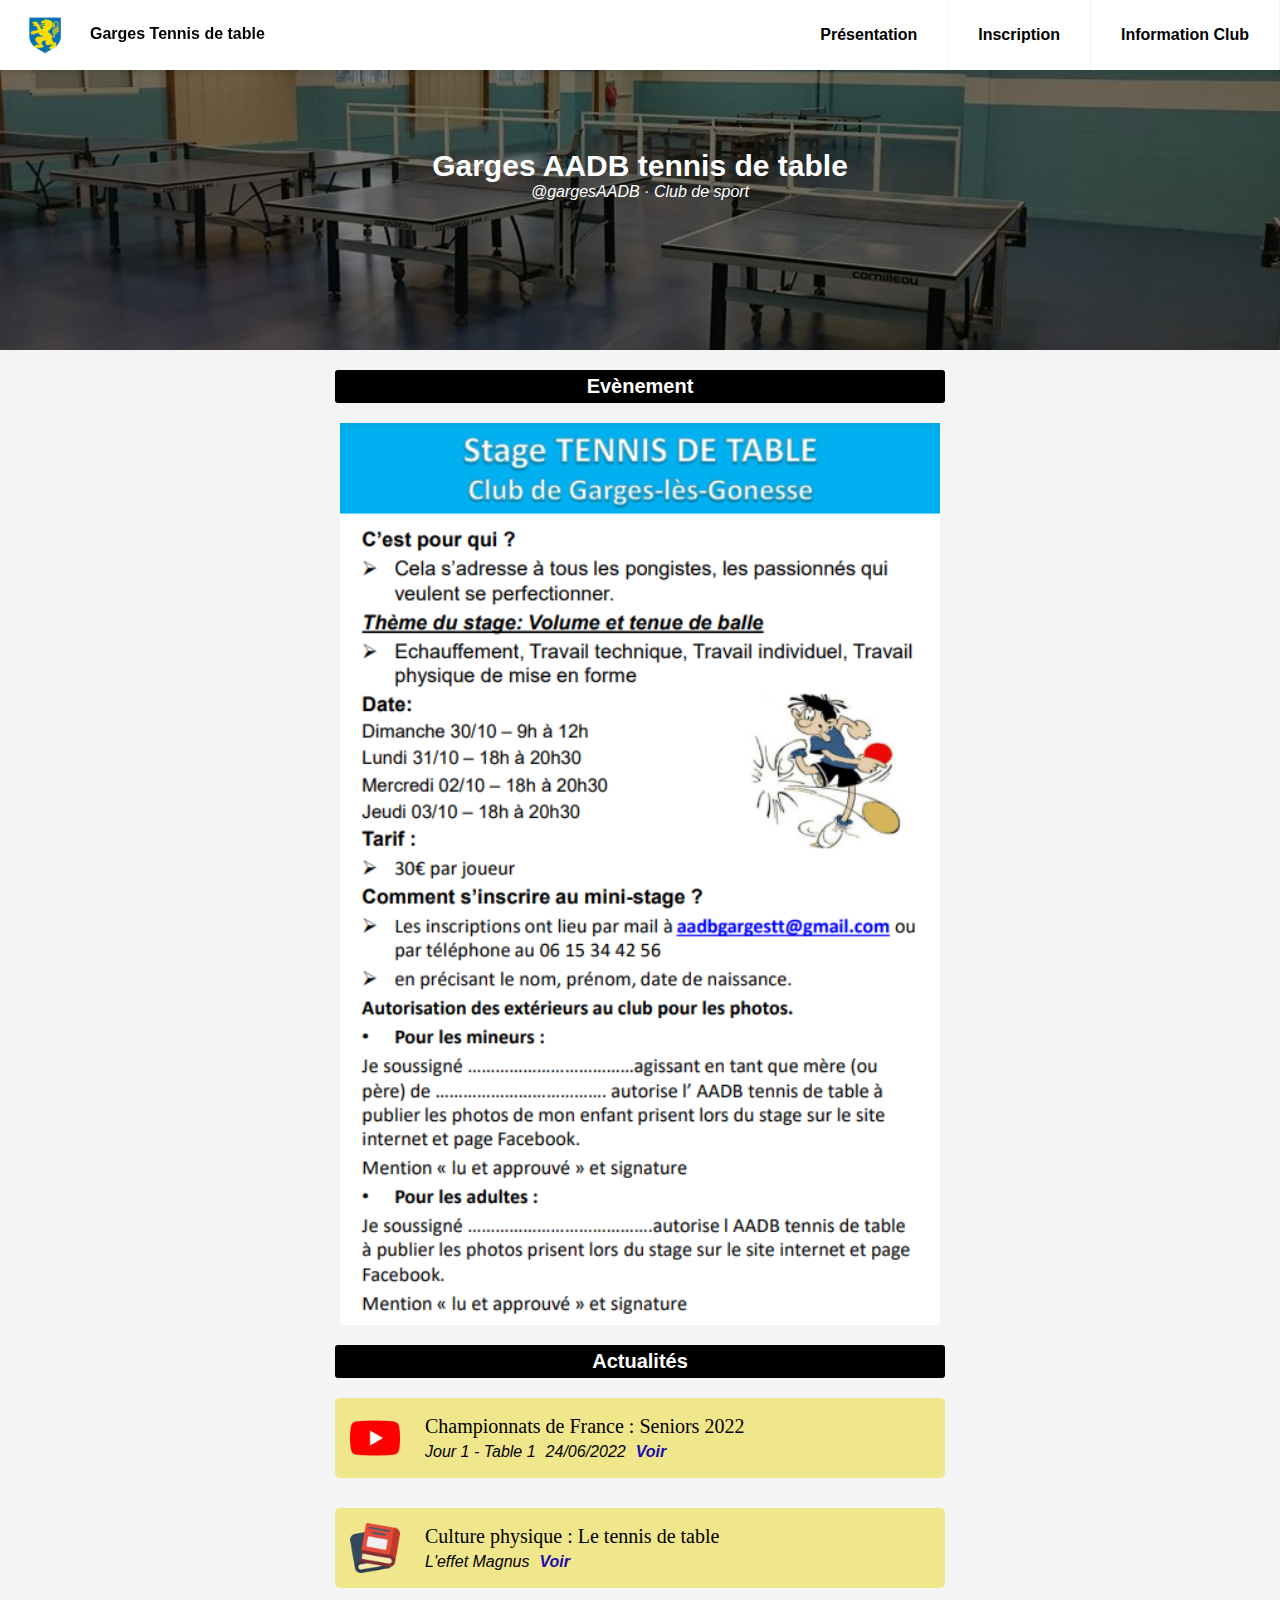
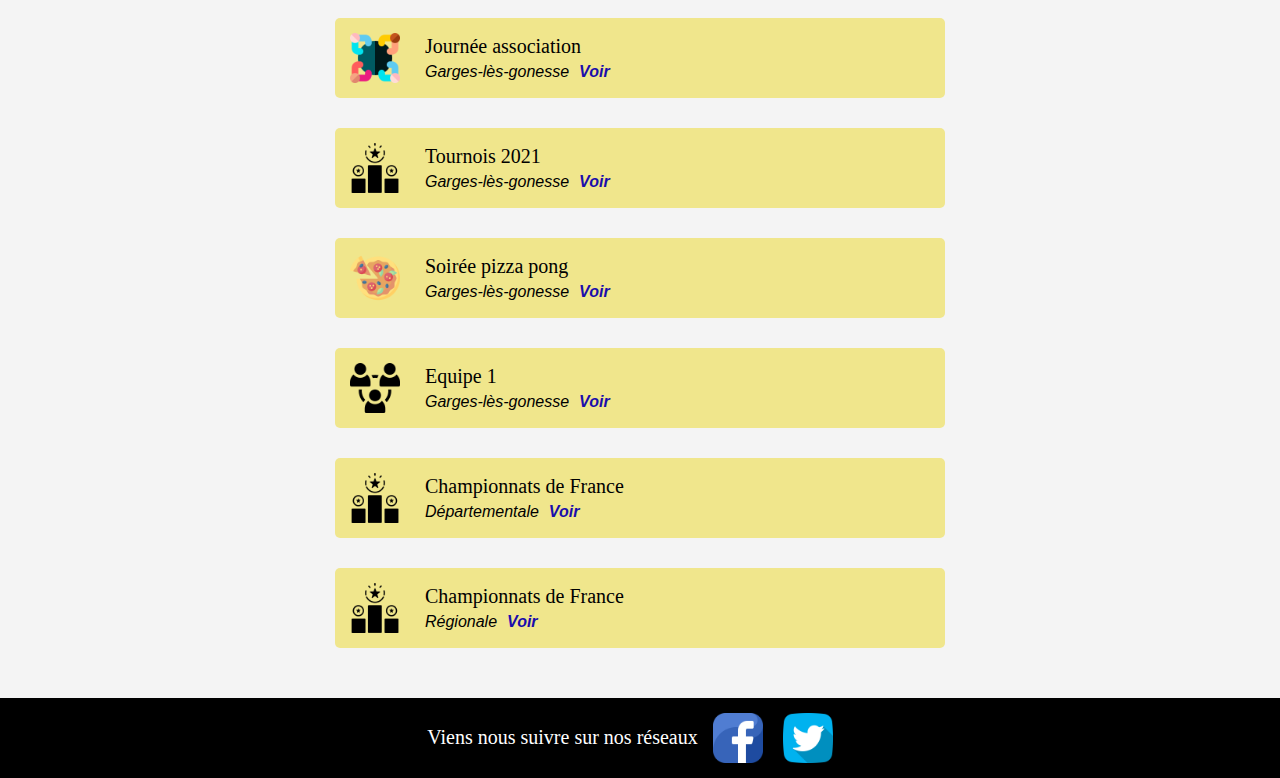
<file: index.html>
<body>
    <head>
        <link rel="stylesheet" href="style.css">
        <meta charset="UTF-8">
        <meta name="viewport" content="width=device-width, initial-scale=1">
    </head>
        <header class="header">
            <div class="header_left">
                <a href="index.html" class="logo"><img src="img/logo.png" width="50" alt=""></a>
                <span class="title_header">Garges Tennis de table</span>
            </div>
            <input class="menu-btn" type="checkbox" id="menu-btn" />
            <label class="menu-icon" for="menu-btn"><span class="navicon"></span></label>
            <ul class="menu">
              <li><a href="#">Présentation</a></li>
              <li><a href="#about">Inscription</a></li>
              <li><a href="information.html">Information Club</a></li>
            </ul>
          </header>

          <div class="container_layout">
            <div class="main_title">Garges AADB tennis de table</div>
            <div class="sub_title">@gargesAADB  · Club de sport</div>
          </div>

          <div class="container_home">
            <div class="container_events">
                <div class="event">Evènement</div>
                <div class="content_event">
                    <div class="img_event"><img src="img/stage-30-10.png" width="600" height="" alt="stage"></div>
                </div>
            </div>
            <div class="container_news">
                <div class="news">Actualités</div>
                <div class="content_new">
                    <div class="img_news"><img src="img/youtube.png" width="50" alt=""></div>
                    <div class="first_row">
                        <div class="title_news">Championnats de France : Seniors 2022</div>
                        <div class="second_row">
                            <div class="description_news">Jour 1 - Table 1</div>
                            <div class="date_news">24/06/2022</div>
                            <div class="details"><a href="https://www.youtube.com/watch?v=EaOwbRDHujE" target="_blank">Voir</a></div>
                        </div>
                    </div>
                </div>
                <div class="content_new">
                    <div class="img_news"><img src="img/book.png" width="50" alt=""></div>
                    <div class="first_row">
                        <div class="title_news">Culture physique : Le tennis de table</div>
                        <div class="second_row">
                            <div class="description_news">L'effet Magnus</div>
                            <div class="details"><a href="https://www.arte.tv/fr/videos/100100-009-A/culture-physique/" target="_blank">Voir</a></div>
                        </div>
                    </div>
                </div>
                <div class="content_new">
                    <div class="img_news"><img src="img/reunion.png" width="50" alt=""></div>
                    <div class="first_row">
                        <div class="title_news">Journée association</div>
                        <div class="second_row">
                            <div class="description_news">Garges-lès-gonesse</div>
                            <div class="details"><a href="news/news2.html">Voir</a></div>
                        </div>
                    </div>
                </div>
                <div class="content_new">
                    <div class="img_news"><img src="img/competitif.png" width="50" alt=""></div>
                    <div class="first_row">
                        <div class="title_news">Tournois 2021</div>
                        <div class="second_row">
                            <div class="description_news">Garges-lès-gonesse</div>
                            <div class="details"><a href="news/news1.html">Voir</a></div>
                        </div>
                    </div>
                </div>
                <div class="content_new">
                    <div class="img_news"><img src="img/pizza.png" width="50" alt=""></div>
                    <div class="first_row">
                        <div class="title_news">Soirée pizza pong</div>
                        <div class="second_row">
                            <div class="description_news">Garges-lès-gonesse</div>
                            <div class="details"><a href="news/news3.html">Voir</a></div>
                        </div>
                    </div>
                </div>
                <div class="content_new">
                    <div class="img_news"><img src="img/equipe.png" width="50" alt=""></div>
                    <div class="first_row">
                        <div class="title_news">Equipe 1</div>
                        <div class="second_row">
                            <div class="description_news">Garges-lès-gonesse</div>
                            <div class="details"><a href="news/news4.html">Voir</a></div>
                        </div>
                    </div>
                </div>
                <div class="content_new">
                    <div class="img_news"><img src="img/competitif.png" width="50" alt=""></div>
                    <div class="first_row">
                        <div class="title_news">Championnats de France</div>
                        <div class="second_row">
                            <div class="description_news">Départementale</div>
                            <div class="details"><a href="news/news6.html">Voir</a></div>
                        </div>
                    </div>
                </div>
                <div class="content_new">
                    <div class="img_news"><img src="img/competitif.png" width="50" alt=""></div>
                    <div class="first_row">
                        <div class="title_news">Championnats de France</div>
                        <div class="second_row">
                            <div class="description_news">Régionale</div>
                            <div class="details"><a href="news/news5.html">Voir</a></div>
                        </div>
                    </div>
                </div>
            </div>
          </div>
    <footer>
        <div class="footer_bot">
            <div class="text_footer">Viens nous suivre sur nos réseaux </div>
            <div class="icon_footer"><a href="https://www.facebook.com/gargesAADB" target="_blank"><img src="img/facebook.png" width="50" alt=""></a><a href=""><img src="img/twitter.png" width="50" alt=""></a></div>
        </div>
    </footer>
</body>
</file>
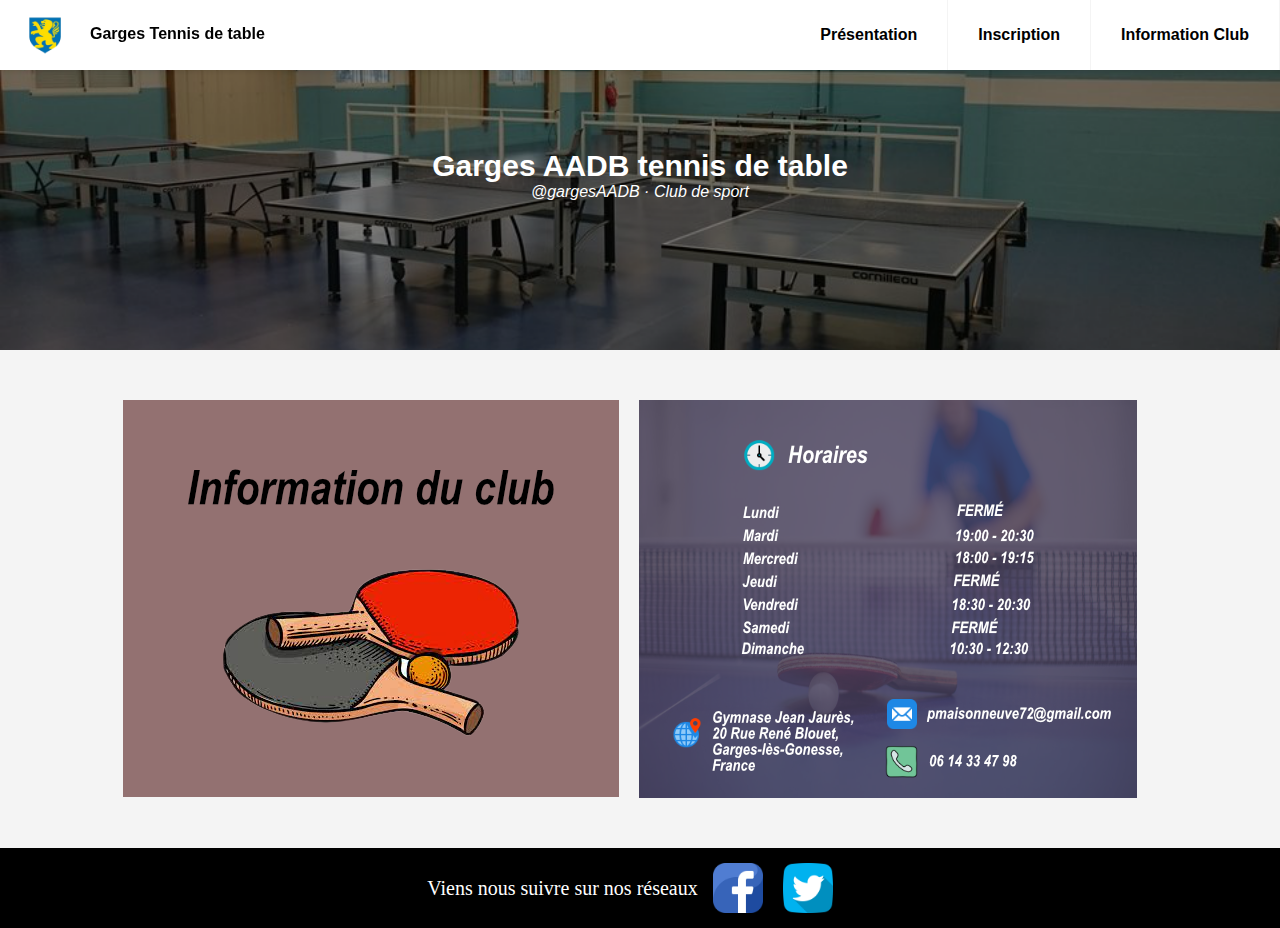
<file: information.html>
<body>
    <head>
        <link rel="stylesheet" href="style.css">
        <meta charset="UTF-8">
        <meta name="viewport" content="width=device-width, initial-scale=1">
    </head>
        <header class="header">
            <div class="header_left">
                <a href="index.html" class="logo"><img src="img/logo.png" width="50" alt=""></a>
                <span class="title_header">Garges Tennis de table</span>
            </div>
            <input class="menu-btn" type="checkbox" id="menu-btn" />
            <label class="menu-icon" for="menu-btn"><span class="navicon"></span></label>
            <ul class="menu">
              <li><a href="#">Présentation</a></li>
              <li><a href="#about">Inscription</a></li>
              <li><a href="information.html">Information Club</a></li>
            </ul>
          </header>

          <div class="container_layout">
            <div class="main_title">Garges AADB tennis de table</div>
            <div class="sub_title">@gargesAADB  · Club de sport</div>
          </div>

          <div class="container_infoclub">
            <div class="section_img"><img src="img/infoclub.png" alt="infoclub"></div>
            <div class="section_img"><img src="img/infoclub-desc.png" alt="infoclub"></div>
          </div>

    <footer>
        <div class="footer_bot">
            <div class="text_footer">Viens nous suivre sur nos réseaux </div>
            <div class="icon_footer"><a href="https://www.facebook.com/gargesAADB" target="_blank"><img src="img/facebook.png" width="50" alt=""></a><a href=""><img src="img/twitter.png" width="50" alt=""></a></div>
        </div>
    </footer>
</body>
</file>
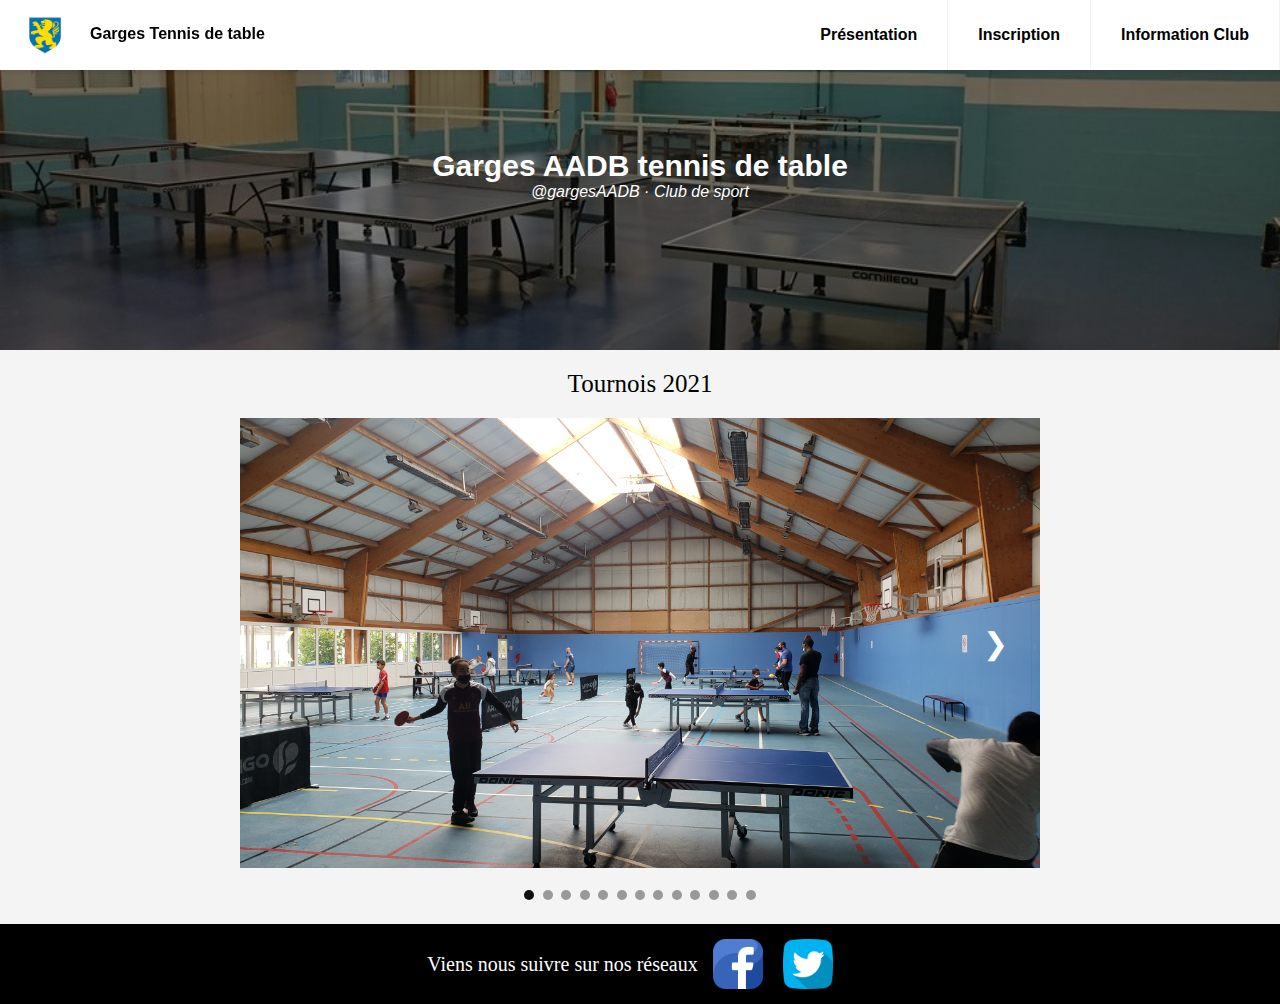
<file: news/news1.html>
<body>
    <head>
      <meta charset="UTF-8">
      <meta name="viewport" content="width=device-width, initial-scale=1">
        <link rel="stylesheet" href="../style.css">
        <script src="index.js" defer></script>
    </head>
        <header class="header">
            <div class="header_left">
                <a href="../index.html" class="logo"><img src="../img/logo.png" width="50" alt=""></a>
                <span class="title_header">Garges Tennis de table</span>
            </div>
            <input class="menu-btn" type="checkbox" id="menu-btn" />
            <label class="menu-icon" for="menu-btn"><span class="navicon"></span></label>
            <ul class="menu">
              <li><a href="news1.html">Présentation</a></li>
              <li><a href="#about">Inscription</a></li>
              <li><a href="../information.html">Information Club</a></li>
            </ul>
          </header>

          <div class="container_layout">
            <div class="main_title">Garges AADB tennis de table</div>
            <div class="sub_title">@gargesAADB  · Club de sport</div>
          </div>

          <div class="title_item_news">Tournois 2021</div>
          
          <div class="slide-container">
            <div class="custom-slider fade">
              <img class="slide-img" src="actu/Tournois 2021/20210626_140522.jpg">
            </div>
            <div class="custom-slider fade">
              <img class="slide-img" src="actu/Tournois 2021/20210626_140524.jpg">
            </div>
            <div class="custom-slider fade">
              <img class="slide-img" src="actu/Tournois 2021/20210626_152024.jpg">
            </div>
            <div class="custom-slider fade">
                <img class="slide-img" src="actu/Tournois 2021/20210626_152028.jpg">
              </div>
              <div class="custom-slider fade">
                <img class="slide-img" src="actu/Tournois 2021/20210626_152038.jpg">
              </div>
              <div class="custom-slider fade">
                <img class="slide-img" src="actu/Tournois 2021/20210626_152046.jpg">
              </div>
              <div class="custom-slider fade">
                <img class="slide-img" src="actu/Tournois 2021/20210626_152103.jpg">
              </div>
              <div class="custom-slider fade">
                <img class="slide-img" src="actu/Tournois 2021/20210626_152134.jpg">
              </div>
              <div class="custom-slider fade">
                <img class="slide-img" src="actu/Tournois 2021/20210626_152136.jpg">
              </div>
              <div class="custom-slider fade">
                <img class="slide-img" src="actu/Tournois 2021/20210626_152212.jpg">
              </div>
              <div class="custom-slider fade">
                <img class="slide-img" src="actu/Tournois 2021/20210626_152214.jpg">
              </div>
              <div class="custom-slider fade">
                <img class="slide-img" src="actu/Tournois 2021/20210626_152227.jpg">
              </div>
              <div class="custom-slider fade">
                <img class="slide-img" src="actu/Tournois 2021/20210626_152228.jpg">
              </div>
            <a class="prev" onclick="plusSlides(-1)">&#10094;</a>
            <a class="next" onclick="plusSlides(1)">&#10095;</a>
          </div>
          <br>
          <div class="slide-dot">
            <span class="dot" onclick="currentSlide(1)"></span> 
            <span class="dot" onclick="currentSlide(2)"></span> 
            <span class="dot" onclick="currentSlide(3)"></span>
            <span class="dot" onclick="currentSlide(4)"></span> 
            <span class="dot" onclick="currentSlide(5)"></span> 
            <span class="dot" onclick="currentSlide(6)"></span> 
            <span class="dot" onclick="currentSlide(7)"></span> 
            <span class="dot" onclick="currentSlide(8)"></span> 
            <span class="dot" onclick="currentSlide(9)"></span>
            <span class="dot" onclick="currentSlide(10)"></span> 
            <span class="dot" onclick="currentSlide(11)"></span> 
            <span class="dot" onclick="currentSlide(12)"></span> 
            <span class="dot" onclick="currentSlide(13)"></span>
          </div>
    <footer>
        <div class="footer_bot">
            <div class="text_footer">Viens nous suivre sur nos réseaux </div>
            <div class="icon_footer"><a href="#"><img src="../img/facebook.png" width="50" alt=""></a><a href=""><img src="../img/twitter.png" width="50" alt=""></a></div>
        </div>
    </footer>
</body>
</file>
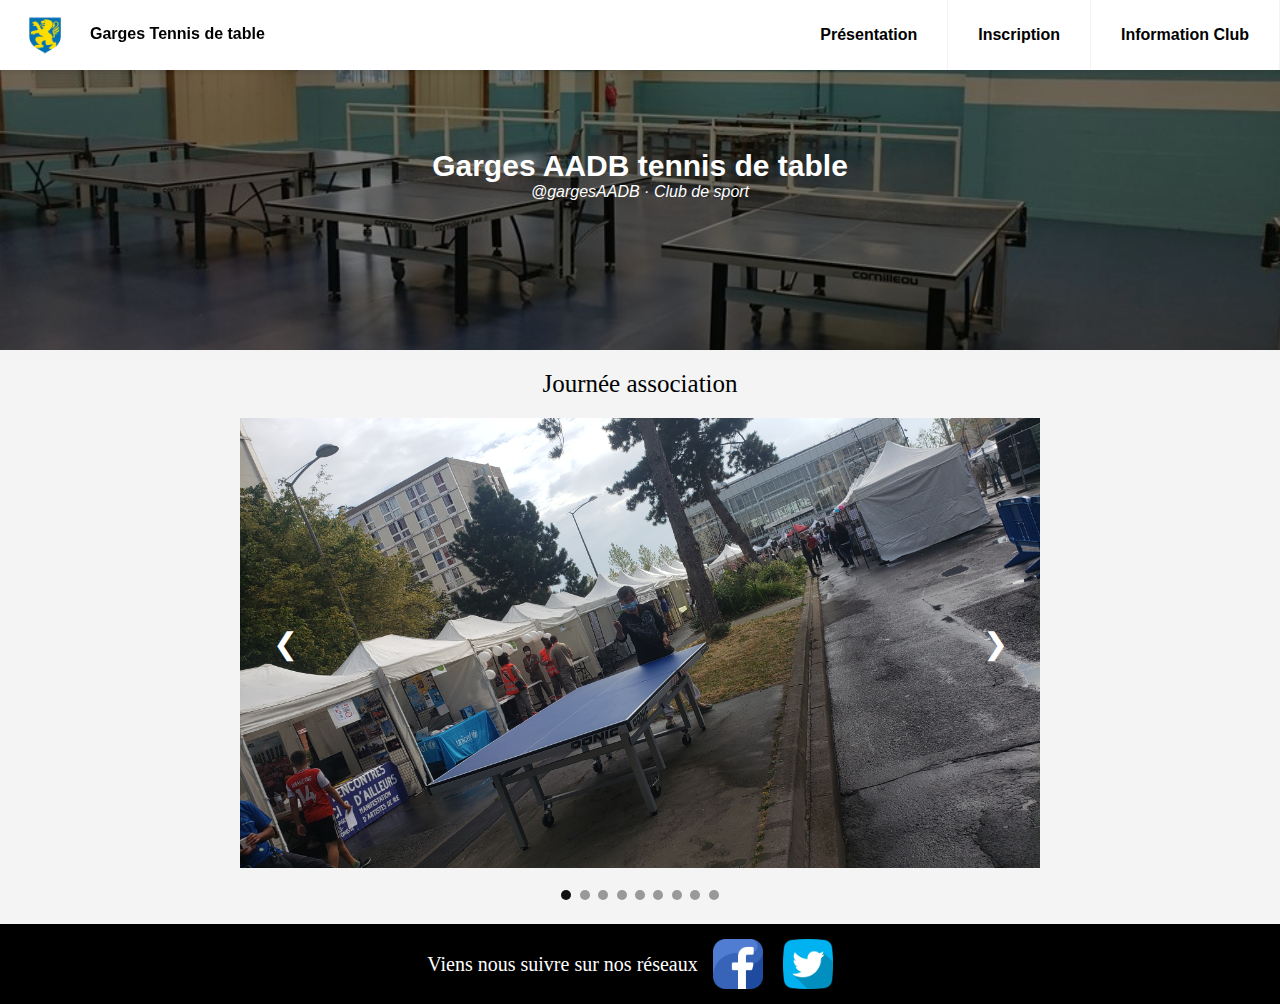
<file: news/news2.html>
<body>
    <head>
      <meta charset="UTF-8">
      <meta name="viewport" content="width=device-width, initial-scale=1">
        <link rel="stylesheet" href="../style.css">
        <script src="index.js" defer></script>
    </head>
        <header class="header">
            <div class="header_left">
                <a href="../index.html" class="logo"><img src="../img/logo.png" width="50" alt=""></a>
                <span class="title_header">Garges Tennis de table</span>
            </div>
            <input class="menu-btn" type="checkbox" id="menu-btn" />
            <label class="menu-icon" for="menu-btn"><span class="navicon"></span></label>
            <ul class="menu">
              <li><a href="#">Présentation</a></li>
              <li><a href="#about">Inscription</a></li>
              <li><a href="../information.html">Information Club</a></li>
            </ul>
          </header>

          <div class="container_layout">
            <div class="main_title">Garges AADB tennis de table</div>
            <div class="sub_title">@gargesAADB  · Club de sport</div>
          </div>

          <div class="title_item_news">Journée association</div>
          
          <div class="slide-container">
            <div class="custom-slider fade">
              <img class="slide-img" src="actu/Journee des assoc/20210904_104248.jpg">
            </div>
            <div class="custom-slider fade">
              <img class="slide-img" src="actu/Journee des assoc/20210904_104611.jpg">
            </div>
            <div class="custom-slider fade">
              <img class="slide-img" src="actu/Journee des assoc/20210904_104612.jpg">
            </div>
            <div class="custom-slider fade">
                <img class="slide-img" src="actu/Journee des assoc/20210904_105330.jpg">
              </div>
              <div class="custom-slider fade">
                <img class="slide-img" src="actu/Journee des assoc/20210904_105336.jpg">
              </div>
              <div class="custom-slider fade">
                <img class="slide-img" src="actu/Journee des assoc/20210904_132511.jpg">
              </div>
              <div class="custom-slider fade">
                <img class="slide-img" src="actu/Journee des assoc/20210904_132517.jpg">
              </div>
              <div class="custom-slider fade">
                <img class="slide-img" src="actu/Journee des assoc/20210904_140058.jpg">
              </div>
              <div class="custom-slider fade">
                <img class="slide-img" src="actu/Journee des assoc/20210904_140100.jpg">
              </div>
            <a class="prev" onclick="plusSlides(-1)">&#10094;</a>
            <a class="next" onclick="plusSlides(1)">&#10095;</a>
          </div>
          <br>
          <div class="slide-dot">
            <span class="dot" onclick="currentSlide(1)"></span> 
            <span class="dot" onclick="currentSlide(2)"></span> 
            <span class="dot" onclick="currentSlide(3)"></span>
            <span class="dot" onclick="currentSlide(4)"></span> 
            <span class="dot" onclick="currentSlide(5)"></span> 
            <span class="dot" onclick="currentSlide(6)"></span> 
            <span class="dot" onclick="currentSlide(7)"></span> 
            <span class="dot" onclick="currentSlide(8)"></span> 
            <span class="dot" onclick="currentSlide(9)"></span> 
          </div>
    <footer>
        <div class="footer_bot">
            <div class="text_footer">Viens nous suivre sur nos réseaux </div>
            <div class="icon_footer"><a href="#"><img src="../img/facebook.png" width="50" alt=""></a><a href=""><img src="../img/twitter.png" width="50" alt=""></a></div>
        </div>
    </footer>
</body>
</file>
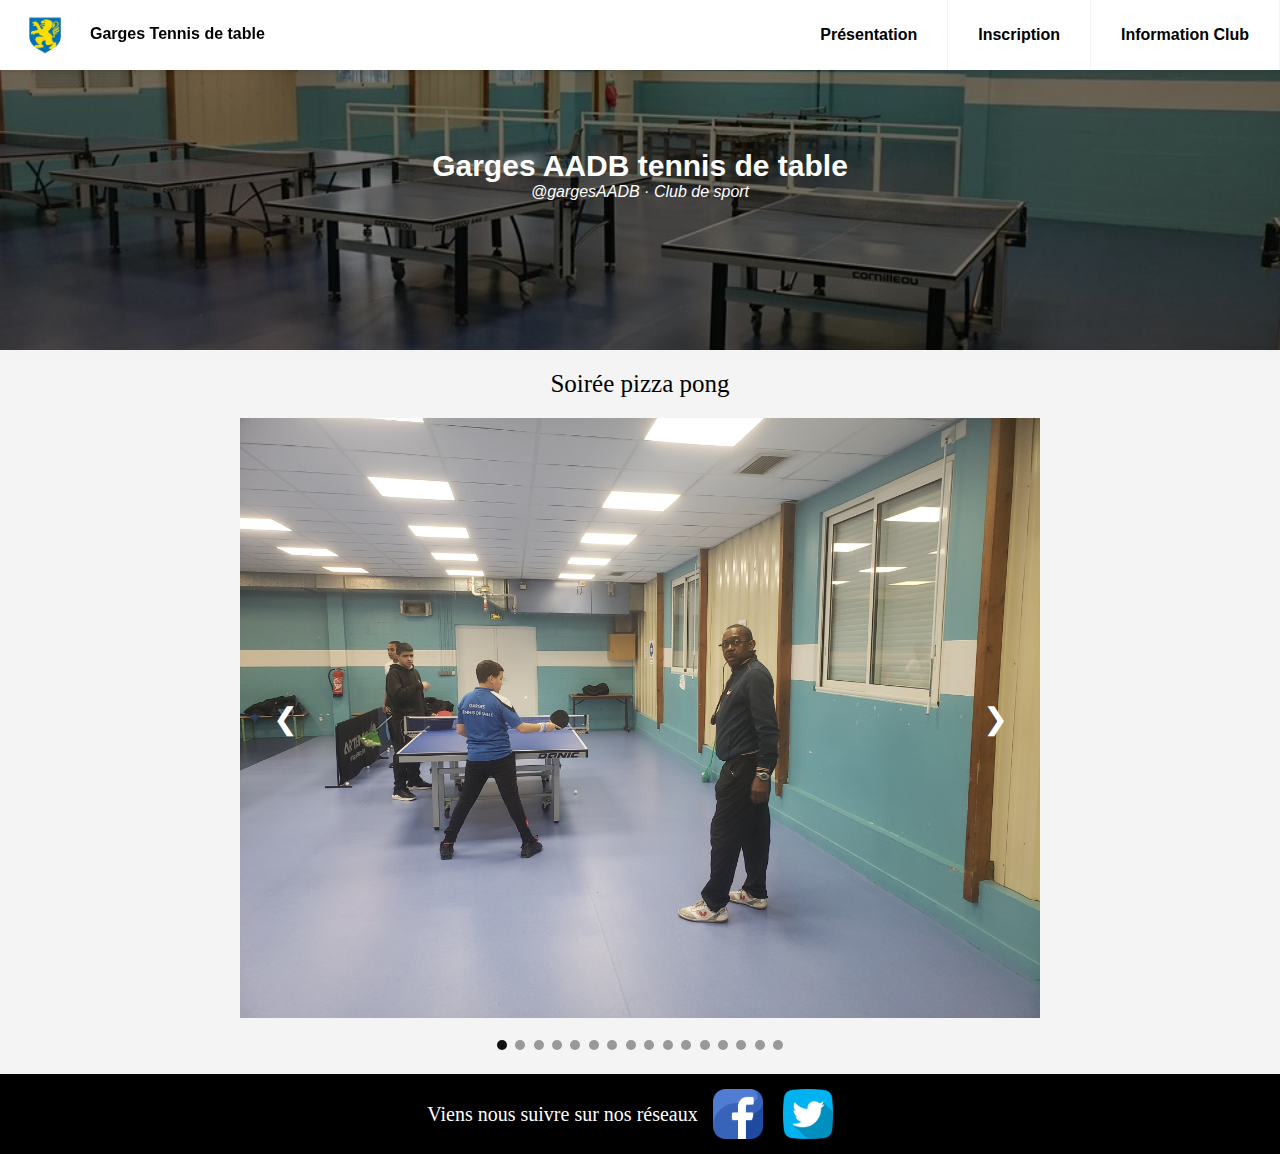
<file: news/news3.html>
<body>
    <head>
      <meta charset="UTF-8">
      <meta name="viewport" content="width=device-width, initial-scale=1">
        <link rel="stylesheet" href="../style.css">
        <script src="index.js" defer></script>
    </head>
        <header class="header">
            <div class="header_left">
                <a href="../index.html" class="logo"><img src="../img/logo.png" width="50" alt=""></a>
                <span class="title_header">Garges Tennis de table</span>
            </div>
            <input class="menu-btn" type="checkbox" id="menu-btn" />
            <label class="menu-icon" for="menu-btn"><span class="navicon"></span></label>
            <ul class="menu">
              <li><a href="#">Présentation</a></li>
              <li><a href="#about">Inscription</a></li>
              <li><a href="../information.html">Information Club</a></li>
            </ul>
          </header>

          <div class="container_layout">
            <div class="main_title">Garges AADB tennis de table</div>
            <div class="sub_title">@gargesAADB  · Club de sport</div>
          </div>

          <div class="title_item_news">Soirée pizza pong</div>
          
          <div class="slide-container">
            <div class="custom-slider fade">
              <img class="slide-img" src="actu/Soirée pizza pong/20220301_194845.jpg">
            </div>
            <div class="custom-slider fade">
              <img class="slide-img" src="actu/Soirée pizza pong/20220301_194902.jpg">
            </div>
            <div class="custom-slider fade">
              <img class="slide-img" src="actu/Soirée pizza pong/20220301_194934.jpg">
            </div>
            <div class="custom-slider fade">
                <img class="slide-img" src="actu/Soirée pizza pong/20220301_195816.jpg">
              </div>
              <div class="custom-slider fade">
                <img class="slide-img" src="actu/Soirée pizza pong/20220301_195819.jpg">
              </div>
              <div class="custom-slider fade">
                <img class="slide-img" src="actu/Soirée pizza pong/20220304_185720.jpg">
              </div>
              <div class="custom-slider fade">
                <img class="slide-img" src="actu/Soirée pizza pong/20220304_185729.jpg">
              </div>
              <div class="custom-slider fade">
                <img class="slide-img" src="actu/Soirée pizza pong/20220304_185736.jpg">
              </div>
              <div class="custom-slider fade">
                <img class="slide-img" src="actu/Soirée pizza pong/20220304_185742.jpg">
              </div>
              <div class="custom-slider fade">
                <img class="slide-img" src="actu/Soirée pizza pong/20220304_195901.jpg">
              </div>
              <div class="custom-slider fade">
                <img class="slide-img" src="actu/Soirée pizza pong/20220304_195902.jpg">
              </div>
              <div class="custom-slider fade">
                <img class="slide-img" src="actu/Soirée pizza pong/20220304_201356.jpg">
              </div>
              <div class="custom-slider fade">
                <img class="slide-img" src="actu/Soirée pizza pong/20220304_201359.jpg">
              </div>
              <div class="custom-slider fade">
                <img class="slide-img" src="actu/Soirée pizza pong/20220304_201429.jpg">
              </div>
              <div class="custom-slider fade">
                <img class="slide-img" src="actu/Soirée pizza pong/20220304_204106.jpg">
              </div>
              <div class="custom-slider fade">
                <img class="slide-img" src="actu/Soirée pizza pong/20220304_204109.jpg">
              </div>
            <a class="prev" onclick="plusSlides(-1)">&#10094;</a>
            <a class="next" onclick="plusSlides(1)">&#10095;</a>
          </div>
          <br>
          <div class="slide-dot">
            <span class="dot" onclick="currentSlide(1)"></span> 
            <span class="dot" onclick="currentSlide(2)"></span> 
            <span class="dot" onclick="currentSlide(3)"></span>
            <span class="dot" onclick="currentSlide(4)"></span> 
            <span class="dot" onclick="currentSlide(5)"></span> 
            <span class="dot" onclick="currentSlide(6)"></span> 
            <span class="dot" onclick="currentSlide(7)"></span> 
            <span class="dot" onclick="currentSlide(8)"></span> 
            <span class="dot" onclick="currentSlide(9)"></span> 
            <span class="dot" onclick="currentSlide(10)"></span> 
            <span class="dot" onclick="currentSlide(11)"></span> 
            <span class="dot" onclick="currentSlide(12)"></span> 
            <span class="dot" onclick="currentSlide(13)"></span>
            <span class="dot" onclick="currentSlide(14)"></span>
            <span class="dot" onclick="currentSlide(15)"></span>
            <span class="dot" onclick="currentSlide(16)"></span>
          </div>
    <footer>
        <div class="footer_bot">
            <div class="text_footer">Viens nous suivre sur nos réseaux </div>
            <div class="icon_footer"><a href="#"><img src="../img/facebook.png" width="50" alt=""></a><a href=""><img src="../img/twitter.png" width="50" alt=""></a></div>
        </div>
    </footer>
</body>
</file>
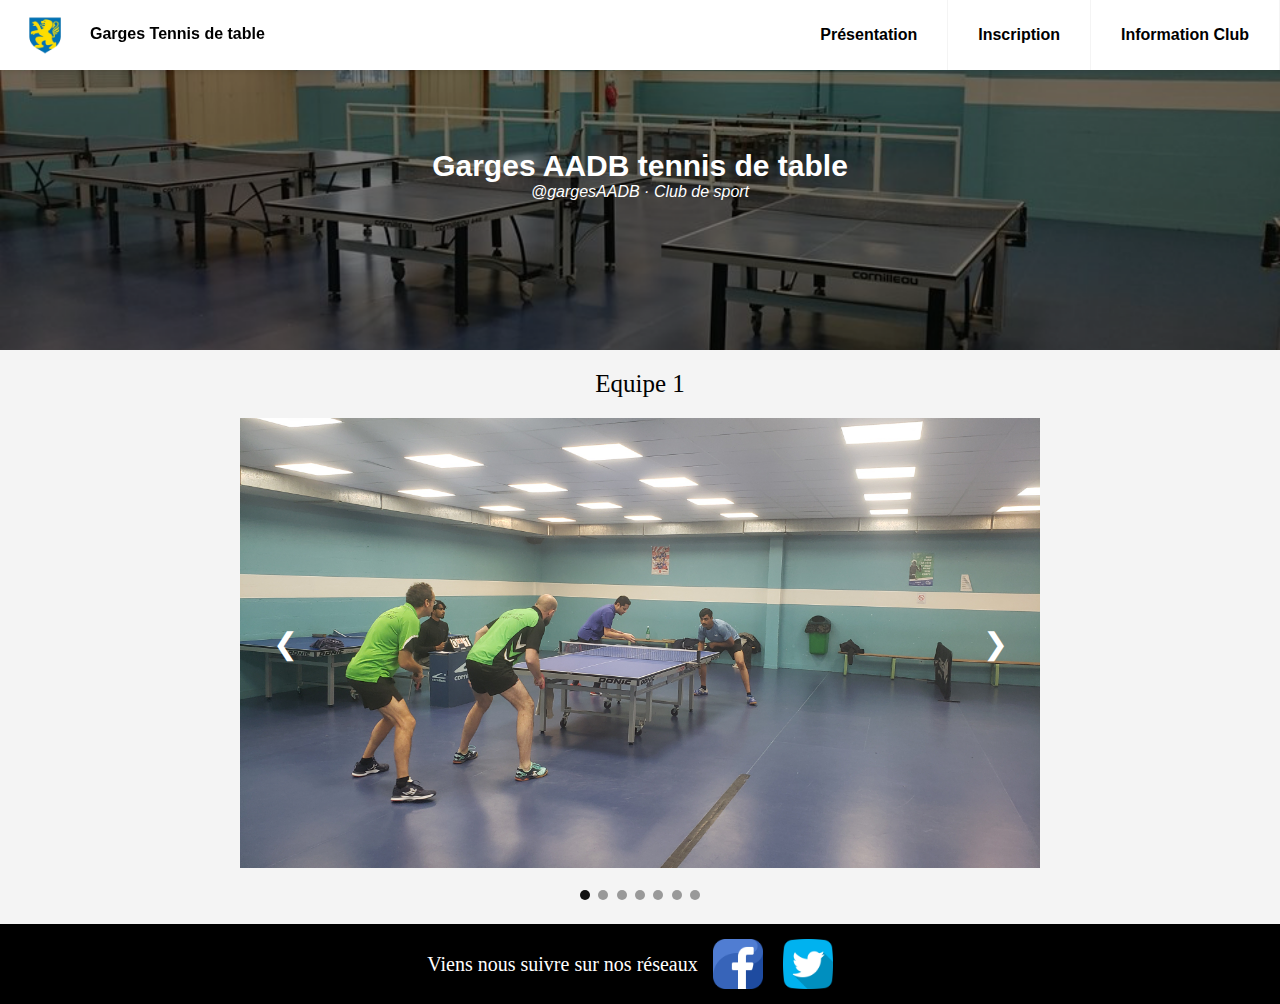
<file: news/news4.html>
<body>
    <head>
      <meta charset="UTF-8">
      <meta name="viewport" content="width=device-width, initial-scale=1">
        <link rel="stylesheet" href="../style.css">
        <script src="index.js" defer></script>
    </head>
        <header class="header">
            <div class="header_left">
                <a href="../index.html" class="logo"><img src="../img/logo.png" width="50" alt=""></a>
                <span class="title_header">Garges Tennis de table</span>
            </div>
            <input class="menu-btn" type="checkbox" id="menu-btn" />
            <label class="menu-icon" for="menu-btn"><span class="navicon"></span></label>
            <ul class="menu">
              <li><a href="#">Présentation</a></li>
              <li><a href="#about">Inscription</a></li>
              <li><a href="../information.html">Information Club</a></li>
            </ul>
          </header>

          <div class="container_layout">
            <div class="main_title">Garges AADB tennis de table</div>
            <div class="sub_title">@gargesAADB  · Club de sport</div>
          </div>

          <div class="title_item_news">Equipe 1</div>
          
          <div class="slide-container">
            <div class="custom-slider fade">
              <img class="slide-img" src="actu/Equipe 1/20211113_165827.jpg">
            </div>
            <div class="custom-slider fade">
              <img class="slide-img" src="actu/Equipe 1/20211113_165829.jpg">
            </div>
            <div class="custom-slider fade">
              <img class="slide-img" src="actu/Equipe 1/20211113_165834.jpg">
            </div>
            <div class="custom-slider fade">
                <img class="slide-img" src="actu/Equipe 1/20211113_165836.jpg">
              </div>
              <div class="custom-slider fade">
                <img class="slide-img" src="actu/Equipe 1/20211113_165848.jpg">
              </div>
              <div class="custom-slider fade">
                <img class="slide-img" src="actu/Equipe 1/20211113_165902.jpg">
              </div>
              <div class="custom-slider fade">
                <img class="slide-img" src="actu/Equipe 1/20211113_165908.jpg">
              </div>
            <a class="prev" onclick="plusSlides(-1)">&#10094;</a>
            <a class="next" onclick="plusSlides(1)">&#10095;</a>
          </div>
          <br>
          <div class="slide-dot">
            <span class="dot" onclick="currentSlide(1)"></span> 
            <span class="dot" onclick="currentSlide(2)"></span> 
            <span class="dot" onclick="currentSlide(3)"></span>
            <span class="dot" onclick="currentSlide(4)"></span> 
            <span class="dot" onclick="currentSlide(5)"></span> 
            <span class="dot" onclick="currentSlide(6)"></span> 
            <span class="dot" onclick="currentSlide(7)"></span>
          </div>
    <footer>
        <div class="footer_bot">
            <div class="text_footer">Viens nous suivre sur nos réseaux </div>
            <div class="icon_footer"><a href="#"><img src="../img/facebook.png" width="50" alt=""></a><a href=""><img src="../img/twitter.png" width="50" alt=""></a></div>
        </div>
    </footer>
</body>
</file>
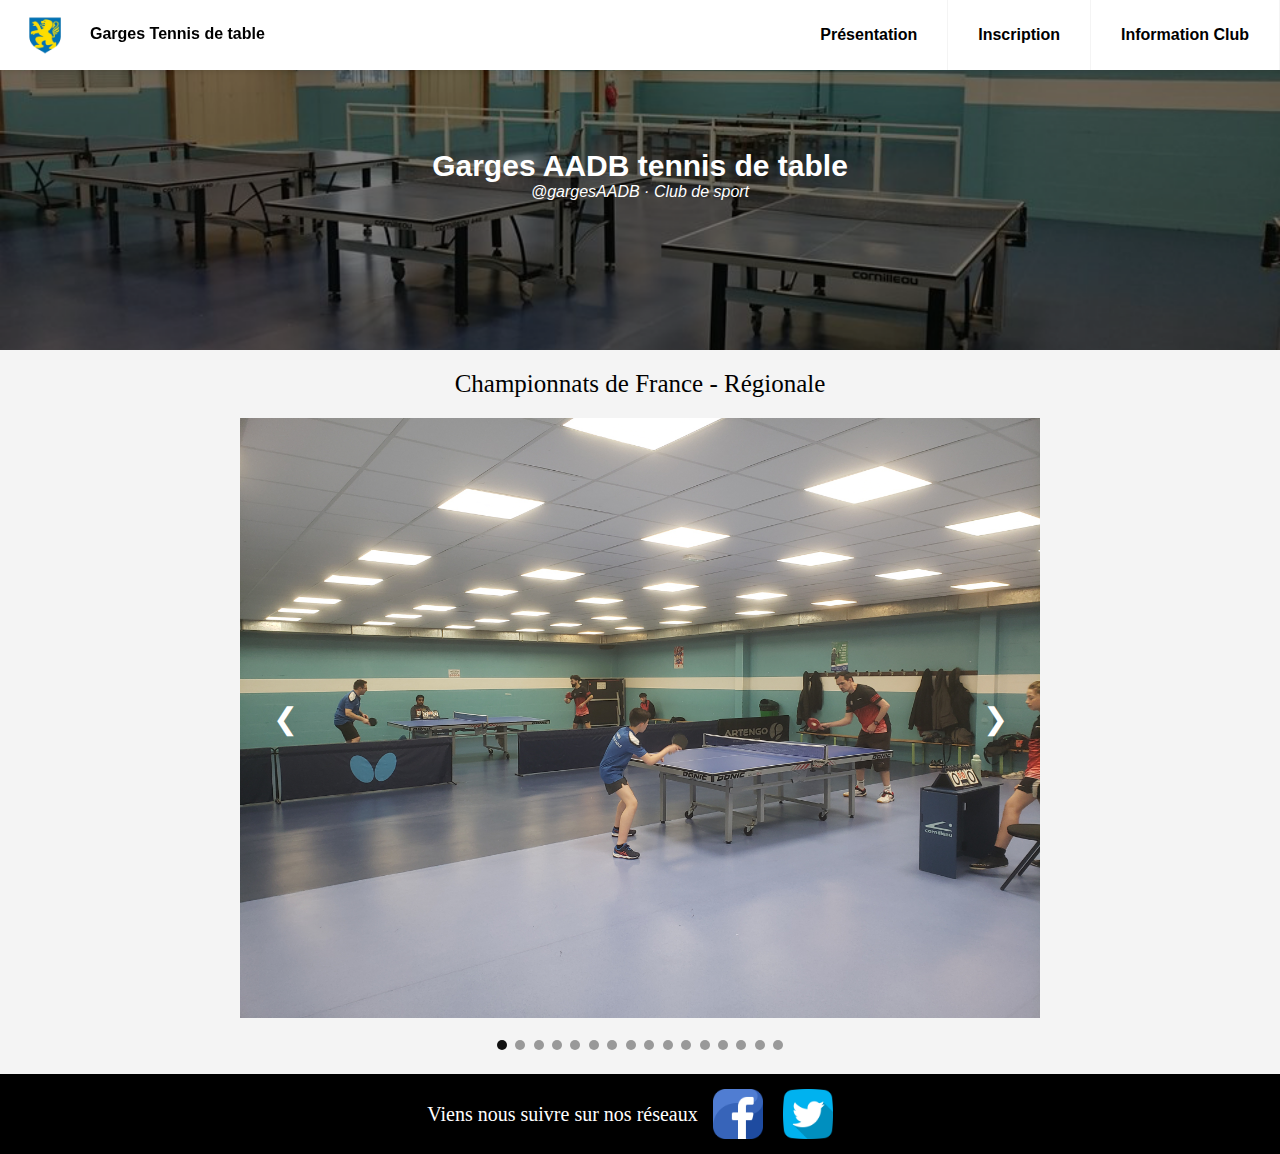
<file: news/news5.html>
<body>
    <head>
      <meta charset="UTF-8">
      <meta name="viewport" content="width=device-width, initial-scale=1">
        <link rel="stylesheet" href="../style.css">
        <script src="index.js" defer></script>
    </head>
        <header class="header">
            <div class="header_left">
                <a href="../index.html" class="logo"><img src="../img/logo.png" width="50" alt=""></a>
                <span class="title_header">Garges Tennis de table</span>
            </div>
            <input class="menu-btn" type="checkbox" id="menu-btn" />
            <label class="menu-icon" for="menu-btn"><span class="navicon"></span></label>
            <ul class="menu">
              <li><a href="#">Présentation</a></li>
              <li><a href="#about">Inscription</a></li>
              <li><a href="../information.html">Information Club</a></li>
            </ul>
          </header>

          <div class="container_layout">
            <div class="main_title">Garges AADB tennis de table</div>
            <div class="sub_title">@gargesAADB  · Club de sport</div>
          </div>

          <div class="title_item_news">Championnats de France - Régionale</div>
          
          <div class="slide-container">
            <div class="custom-slider fade">
              <img class="slide-img" src="actu/Championnat de france Rég/20220408_211043.jpg">
            </div>
            <div class="custom-slider fade">
              <img class="slide-img" src="actu/Championnat de france Rég/20220408_211044.jpg">
            </div>
            <div class="custom-slider fade">
              <img class="slide-img" src="actu/Championnat de france Rég/20220408_211045.jpg">
            </div>
            <div class="custom-slider fade">
                <img class="slide-img" src="actu/Championnat de france Rég/20220514_151649.jpg">
              </div>
              <div class="custom-slider fade">
                <img class="slide-img" src="actu/Championnat de france Rég/20220514_151650.jpg">
              </div>
              <div class="custom-slider fade">
                <img class="slide-img" src="actu/Championnat de france Rég/20220514_151652.jpg">
              </div>
              <div class="custom-slider fade">
                <img class="slide-img" src="actu/Championnat de france Rég/20220514_154022.jpg">
              </div>
              <div class="custom-slider fade">
                <img class="slide-img" src="actu/Championnat de france Rég/20220514_154023.jpg">
              </div>
              <div class="custom-slider fade">
                <img class="slide-img" src="actu/Championnat de france Rég/20220514_154156.jpg">
              </div>
              <div class="custom-slider fade">
                <img class="slide-img" src="actu/Championnat de france Rég/20220514_154218.jpg">
              </div>
              <div class="custom-slider fade">
                <img class="slide-img" src="actu/Championnat de france Rég/20220514_154220.jpg">
              </div>
              <div class="custom-slider fade">
                <img class="slide-img" src="actu/Championnat de france Rég/20220514_154221.jpg">
              </div>
              <div class="custom-slider fade">
                <img class="slide-img" src="actu/Championnat de france Rég/20220514_154223.jpg">
              </div>
              <div class="custom-slider fade">
                <img class="slide-img" src="actu/Championnat de france Rég/20220514_154225.jpg">
              </div>
              <div class="custom-slider fade">
                <img class="slide-img" src="actu/Championnat de france Rég/20220514_154248.jpg">
              </div>
              <div class="custom-slider fade">
                <img class="slide-img" src="actu/Championnat de france Rég/20220514_154250.jpg">
              </div>
            <a class="prev" onclick="plusSlides(-1)">&#10094;</a>
            <a class="next" onclick="plusSlides(1)">&#10095;</a>
          </div>
          <br>
          <div class="slide-dot">
            <span class="dot" onclick="currentSlide(1)"></span> 
            <span class="dot" onclick="currentSlide(2)"></span> 
            <span class="dot" onclick="currentSlide(3)"></span>
            <span class="dot" onclick="currentSlide(4)"></span> 
            <span class="dot" onclick="currentSlide(5)"></span> 
            <span class="dot" onclick="currentSlide(6)"></span> 
            <span class="dot" onclick="currentSlide(7)"></span>
            <span class="dot" onclick="currentSlide(8)"></span>
            <span class="dot" onclick="currentSlide(9)"></span>
            <span class="dot" onclick="currentSlide(10)"></span>
            <span class="dot" onclick="currentSlide(11)"></span>
            <span class="dot" onclick="currentSlide(12)"></span>
            <span class="dot" onclick="currentSlide(13)"></span>
            <span class="dot" onclick="currentSlide(14)"></span>
            <span class="dot" onclick="currentSlide(15)"></span>
            <span class="dot" onclick="currentSlide(16)"></span>
          </div>
    <footer>
        <div class="footer_bot">
            <div class="text_footer">Viens nous suivre sur nos réseaux </div>
            <div class="icon_footer"><a href="#"><img src="../img/facebook.png" width="50" alt=""></a><a href=""><img src="../img/twitter.png" width="50" alt=""></a></div>
        </div>
    </footer>
</body>
</file>
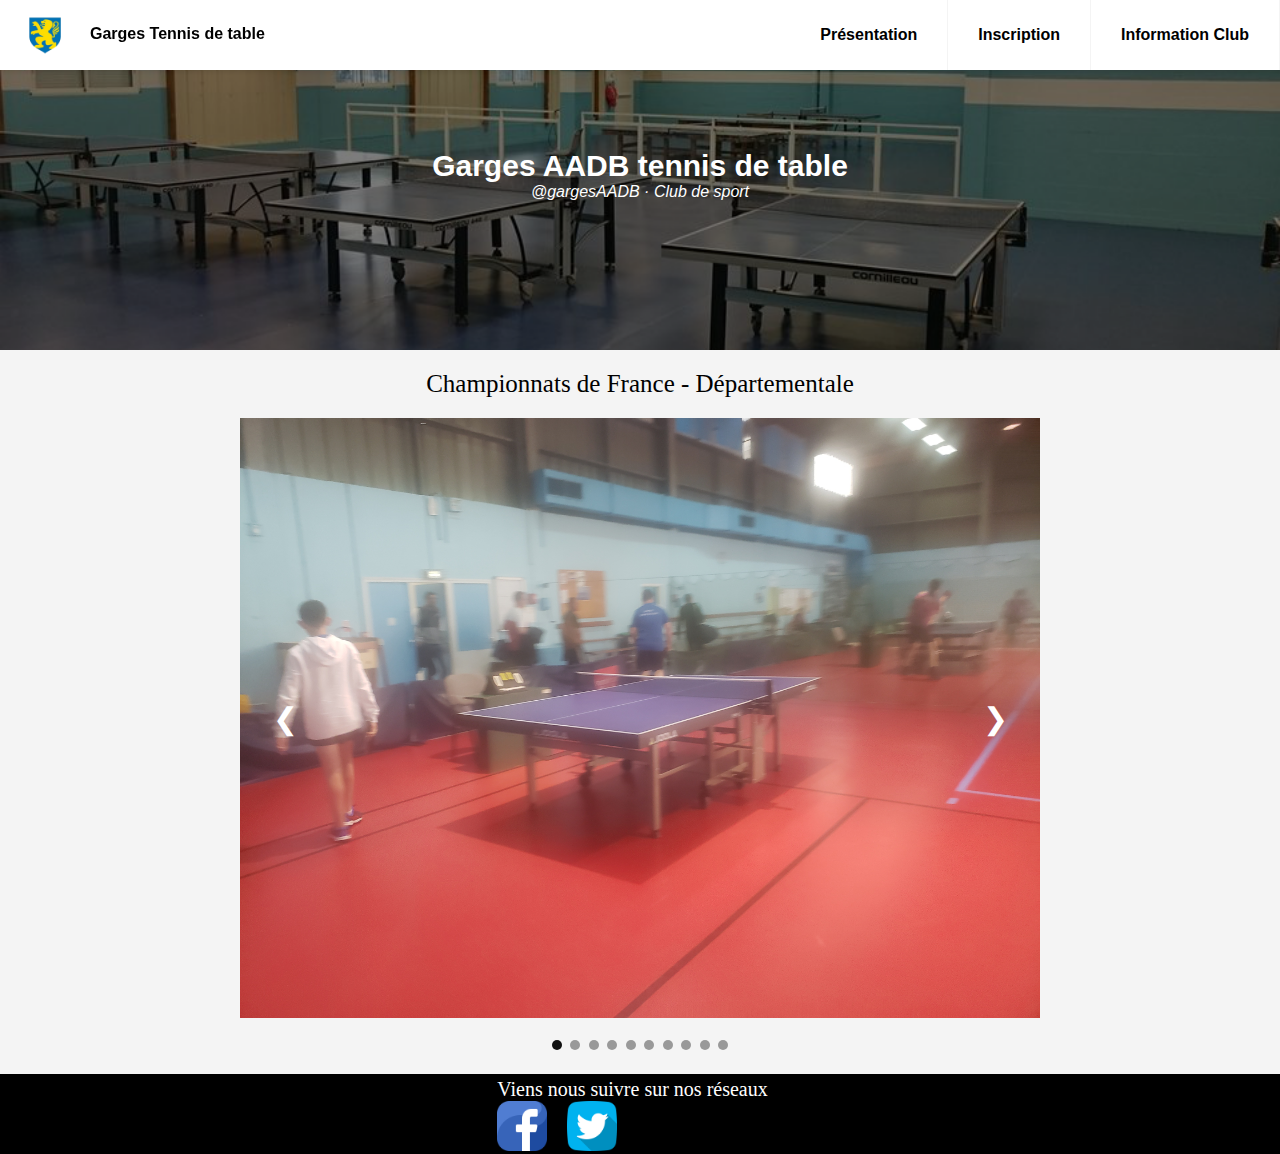
<file: news/news6.html>
<body>
    <head>
      <meta charset="UTF-8">
      <meta name="viewport" content="width=device-width, initial-scale=1">
        <link rel="stylesheet" href="../style.css">
        <script src="index.js" defer></script>
    </head>
        <header class="header">
            <div class="header_left">
                <a href="../index.html" class="logo"><img src="../img/logo.png" width="50" alt=""></a>
                <span class="title_header">Garges Tennis de table</span>
            </div>
            <input class="menu-btn" type="checkbox" id="menu-btn" />
            <label class="menu-icon" for="menu-btn"><span class="navicon"></span></label>
            <ul class="menu">
              <li><a href="#">Présentation</a></li>
              <li><a href="#about">Inscription</a></li>
              <li><a href="../information.html">Information Club</a></li>
            </ul>
          </header>

          <div class="container_layout">
            <div class="main_title">Garges AADB tennis de table</div>
            <div class="sub_title">@gargesAADB  · Club de sport</div>
          </div>

          <div class="title_item_news">Championnats de France - Départementale</div>
          
          <div class="slide-container">
            <div class="custom-slider fade">
              <img class="slide-img" src="actu/Championnat de france Dép/20220513_202411.jpg">
            </div>
            <div class="custom-slider fade">
              <img class="slide-img" src="actu/Championnat de france Dép/20220513_202456.jpg">
            </div>
            <div class="custom-slider fade">
              <img class="slide-img" src="actu/Championnat de france Dép/20220513_202459.jpg">
            </div>
            <div class="custom-slider fade">
                <img class="slide-img" src="actu/Championnat de france Dép/20220513_203926.jpg">
              </div>
              <div class="custom-slider fade">
                <img class="slide-img" src="actu/Championnat de france Dép/20220513_212327.jpg">
              </div>
              <div class="custom-slider fade">
                <img class="slide-img" src="actu/Championnat de france Dép/20220513_212402.jpg">
              </div>
              <div class="custom-slider fade">
                <img class="slide-img" src="actu/Championnat de france Dép/20220513_212404.jpg">
              </div>
              <div class="custom-slider fade">
                <img class="slide-img" src="actu/Championnat de france Dép/20220513_212420.jpg">
              </div>
              <div class="custom-slider fade">
                <img class="slide-img" src="actu/Championnat de france Dép/20220513_212422.jpg">
              </div>
              <div class="custom-slider fade">
                <img class="slide-img" src="actu/Championnat de france Dép/20220513_212423.jpg">
              </div>
            <a class="prev" onclick="plusSlides(-1)">&#10094;</a>
            <a class="next" onclick="plusSlides(1)">&#10095;</a>
          </div>
          <br>
          <div class="slide-dot">
            <span class="dot" onclick="currentSlide(1)"></span> 
            <span class="dot" onclick="currentSlide(2)"></span> 
            <span class="dot" onclick="currentSlide(3)"></span>
            <span class="dot" onclick="currentSlide(4)"></span> 
            <span class="dot" onclick="currentSlide(5)"></span> 
            <span class="dot" onclick="currentSlide(6)"></span> 
            <span class="dot" onclick="currentSlide(7)"></span>
            <span class="dot" onclick="currentSlide(8)"></span>
            <span class="dot" onclick="currentSlide(9)"></span>
            <span class="dot" onclick="currentSlide(10)"></span>
          </div>
    <footer>
        <div class="footer_bot">
          <div class="info">

          </div>
          <div class="block_reseau">
            <div class="text_footer">Viens nous suivre sur nos réseaux </div>
            <div class="icon_footer"><a href="#"><img src="../img/facebook.png" width="50" alt=""></a><a href=""><img src="../img/twitter.png" width="50" alt=""></a>
          </div>    
        </div>
    </footer>
</body>
</file>
<file: style.css>
body {
    margin: 0;
    font-family: Helvetica, sans-serif;
    background-color: #f4f4f4;
  }
  
  a {
    color: #000;
  }
  
  /* header */
  .title_header{
    position: absolute;
    margin-top: 25px;
    font-family: Helvetica, sans-serif;
    font-weight: bold;
  }

  .header {
    background-color: #fff;
    box-shadow: 1px 1px 4px 0 rgba(0,0,0,.1);
    position: fixed;
    width: 100%;
    z-index: 3;
  }
  
  .header ul {
    margin: 0;
    padding: 0;
    list-style: none;
    overflow: hidden;
    background-color: #fff;
  }
  
  .header li a {
    display: block;
    padding: 26px 20px;
    font-weight: bold;
    border-right: 1px solid #f4f4f4;
    text-decoration: none;
  }
  
  .header li a:hover,
  .header .menu-btn:hover {
    background-color: #f4f4f4;
  }
  
  .header .logo {
    display: block;
    float: left;
    font-size: 2em;
    padding: 10px 20px;
    text-decoration: none;
  }
  
  /* menu */
  .title_header{
  }

  .header .menu {
    clear: both;
    max-height: 0;
    transition: max-height .2s ease-out;
  }
  
  /* menu icon */
  
  .header .menu-icon {
    cursor: pointer;
    display: inline-block;
    float: right;
    padding: 28px 20px;
    position: relative;
    user-select: none;
  }
  
  .header .menu-icon .navicon {
    background: #333;
    display: block;
    height: 2px;
    position: relative;
    transition: .2s ease-out;
    width: 18px;
  }
  
  .header .menu-icon .navicon:before,
  .header .menu-icon .navicon:after {
    background: #333;
    content: '';
    display: block;
    height: 100%;
    position: absolute;
    transition: all .2s ease-out;
    width: 100%;
  }
  
  .header .menu-icon .navicon:before {
    top: 5px;
  }
  
  .header .menu-icon .navicon:after {
    top: -5px;
  }
  
  /* menu btn */
  
  .header .menu-btn {
    display: none;
  }
  
  .header .menu-btn:checked ~ .menu {
    max-height: 280px;
  }
  
  .header .menu-btn:checked ~ .menu-icon .navicon {
    background: transparent;
  }
  
  .header .menu-btn:checked ~ .menu-icon .navicon:before {
    transform: rotate(-45deg);
  }
  
  .header .menu-btn:checked ~ .menu-icon .navicon:after {
    transform: rotate(45deg);
  }
  
  .header .menu-btn:checked ~ .menu-icon:not(.steps) .navicon:before,
  .header .menu-btn:checked ~ .menu-icon:not(.steps) .navicon:after {
    top: 0;
  }

  .container_layout{
    display: flex;
    flex-direction: column;
    align-items: center;
    justify-content: center;
    height: 350px;
    background-image: url("img/bg-opacity-dark.png");
    background-size: cover;
    background-position: center;
  }

  .main_title, .sub_title{
    font-family: Helvetica, sans-serif;
    color: #fff;
  }
  
  .main_title{
    font-size: 30px;
    font-weight: bold;
  }
  
  .sub_title{
    font-style: italic;
  }

  .container_home{
    display: flex;
    flex-direction: row;
    flex-wrap: wrap;
    justify-content: center;
    margin-bottom: 20px;
  }

  .container_events, .container_news{
    display: flex;
    flex-direction: column;
  }

  .event, .news{
    text-align: center;
    font-size: 20px;
    font-weight: bold;
    width: 600px;
    margin-top: 20px;
    margin-bottom: 20px;
    color: #fff;
    background-color: #000;
    margin-left: 20px;
    margin-right: 20px;
    padding: 5px 5px 5px 5px;
    border-radius: 3px;
  }

  .content_event{
    display: flex;
    justify-content: center;
  }

  .content_new{
    display: flex;
    flex-direction: row;
    margin-left: 140px;
    margin-bottom: 30px;
    cursor: pointer;
    background-color: khaki;
    width: 580px;
    margin-left: 20px;
    margin-right: 20px;
    padding: 15px;
    border-radius: 5px;
  }

  .first_row{
    display: flex;
    flex-direction: column;
    justify-content: center;
  }

  .img_news{
    margin-right: 25px;
  }

  .second_row{
    display: flex;
    flex-direction: row;
    font-style: italic;
  }

  .title_news{
    font-size: 20px;
    margin-bottom: 5px;
    font-family: Impact;
  }

  .date_news{
    margin-right: 10px;
  }

  .description_news{
    margin-right: 10px;
  }

  .details a{
    color: #1a0dab;
    text-decoration: none;
    font-weight: bold;
    font-style: italic;
  }
  
  footer{
    background-color: #000;
    display: flex;
    flex-direction: column;
    justify-content: center;
    align-items: center;
    height: 80px;
  }

  .footer_bot{
    display: flex;
    flex-direction: row;
    justify-content: center;
    align-items: center;
  }

  .text_footer{
    font-family: impact;
    color: #fff;
    font-size: 20px;
    margin-right: 15px;
  }

  .icon_footer{
    display: flex;
    flex-direction: row;
  }

  .icon_footer img{
    margin-right: 20px;
    cursor: pointer;
  }
  
  @media (min-width: 48em) {
    .header li {
      float: left;
    }
    .header li a {
      padding: 26px 30px;
    }
    .header .menu {
      clear: none;
      float: right;
      max-height: none;
    }
    .header .menu-icon {
      display: none;
    }
  }

  /* Gallerie image */
  .title_item_news {
    text-align: center;
    margin-top: 20px;
    font-size: 25px;
    font-family: Impact;
  }
  .custom-slider { display: none; }
.slide-container {
  max-width: 800px;
  position: relative;
  margin: auto;
  margin-top: 20px;
}
.prev, .next {
  cursor: pointer;
  position: absolute;        
  top: 50%;
  transform: translateY(-50%);
  width: 60px;
  height: 60px;
  display: flex;
  align-items: center;
  justify-content: center;
  border-radius: 50%;
  color: white;
  font-size: 30px;
  background-color: rgba(0,0,0,0);
  transition: background-color 0.6s ease;
}
.prev{ left: 15px; }
.next { right: 15px; }
.prev:hover, .next:hover {
  background-color: rgba(0,0,0,0.5);
}
.slide-text {
  position: absolute;
  color: #ffffff;
  font-size: 15px;
  padding: 15px;
  bottom: 15px;
  width: 100%;
  text-align: center;
}
.slide-index {
  color: #ffffff;
  font-size: 13px;
  padding: 15px;
  position: absolute;
  top: 0;
}
.slide-img{ 
  width: 100%; 
  height: auto;
  object-fit: cover;
  object-position: center;
 }
.slide-dot{ text-align: center; 
margin-bottom: 20px;}
.dot {
  cursor: pointer;
  height: 10px;
  width: 10px;
  margin: 0 2px;
  background-color: #999999;
  border-radius: 50%;
  display: inline-block;
  transition: background-color 0.6s ease;
}
.active, .dot:hover { background-color: #111111; }
.fade {
  animation-name: fade;
  animation-duration: 1s;
}
@keyframes fade {
  from {opacity: 0} 
  to {opacity: 1}
}

.container_infoclub{
  display: flex;
  flex-direction: row;
  justify-content: center;
  margin-top: 50px;
  margin-bottom: 50px;
}

.section_img{
  margin-right: 20px;
}

.section_text{
  display: flex;
  flex-direction: column;
  justify-content: left;
}
</file>
